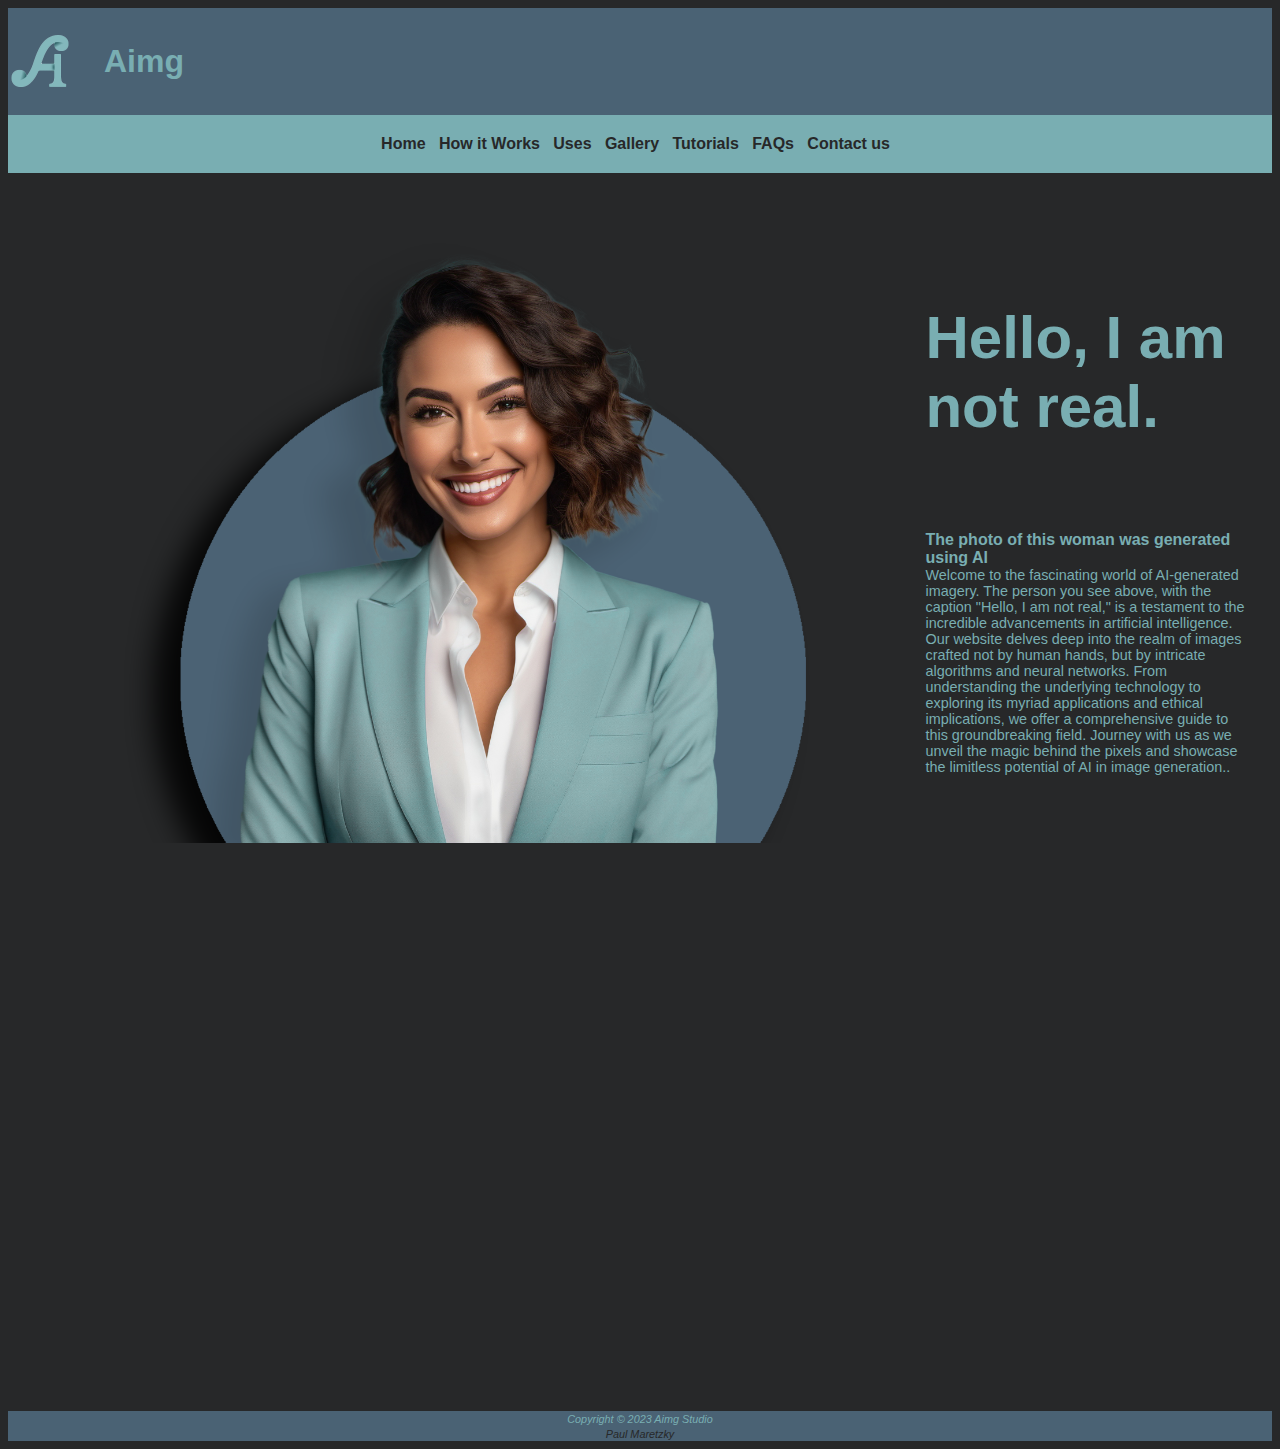
<file: index.html>
<!DOCTYPE html>
<html lang="en">
<head>
	<link href="style.css" rel="stylesheet" type="text/css"/>
    <meta charset="UTF-8">
    <meta name="viewport" content="width=device-width, initial-scale=1.0">
    <title>Aimg</title>
</head>
<body>

<!-- Header Area -->
<header class="logo-container">
	<img src="ailogo.png" alt="AI Logo" height="64" width="64">
    <h1>Aimg</h1>
</header>

<!-- Navigation Area -->
<nav>
    <b><a href="index.html">Home</a>&nbsp;&nbsp;
    <a href="how.html">How it Works</a>&nbsp;&nbsp;
    <a href="uses.html">Uses</a>&nbsp;&nbsp;
	<a href="gallery.html">Gallery</a>&nbsp;&nbsp;
	<a href="tutorials.html">Tutorials</a>&nbsp;&nbsp;
	<a href="faq.html">FAQs</a>&nbsp;&nbsp;
    <a href="contact.html">Contact us</a>&nbsp;&nbsp;
	</b>
</nav>

<!-- Main Content Area -->
<main style="padding: 20px;">
	<img alt="Girl in a jacket" height="600" src="aigirl.png" style="float: left; margin-right: 20px; width=""/>
	<p class="large-text">Hello, I am not real.</p>
    <dl>
        <dt><strong>The photo of this woman was generated using AI</strong></dt>
        <dd>Welcome to the fascinating world of AI-generated imagery. 
		The person you see above, with the caption "Hello, I am not real," is a testament to the incredible advancements in artificial intelligence. 
		Our website delves deep into the realm of images crafted not by human hands, but by intricate algorithms and neural networks. 
		From understanding the underlying technology to exploring its myriad applications and ethical implications, 
		we offer a comprehensive guide to this groundbreaking field. 
		Journey with us as we unveil the magic behind the pixels and showcase the limitless potential of AI in image generation..</dd>
    </dl>
</main>

<!-- Footer Area -->
<footer>
    <small><i>Copyright © 2023 Aimg Studio</i></small><br>
    <small><i><a href="mailto:maretzky.paul@ccm.student.edu">Paul Maretzky</a></i></small>
</footer>
</body>
</html>
</file>
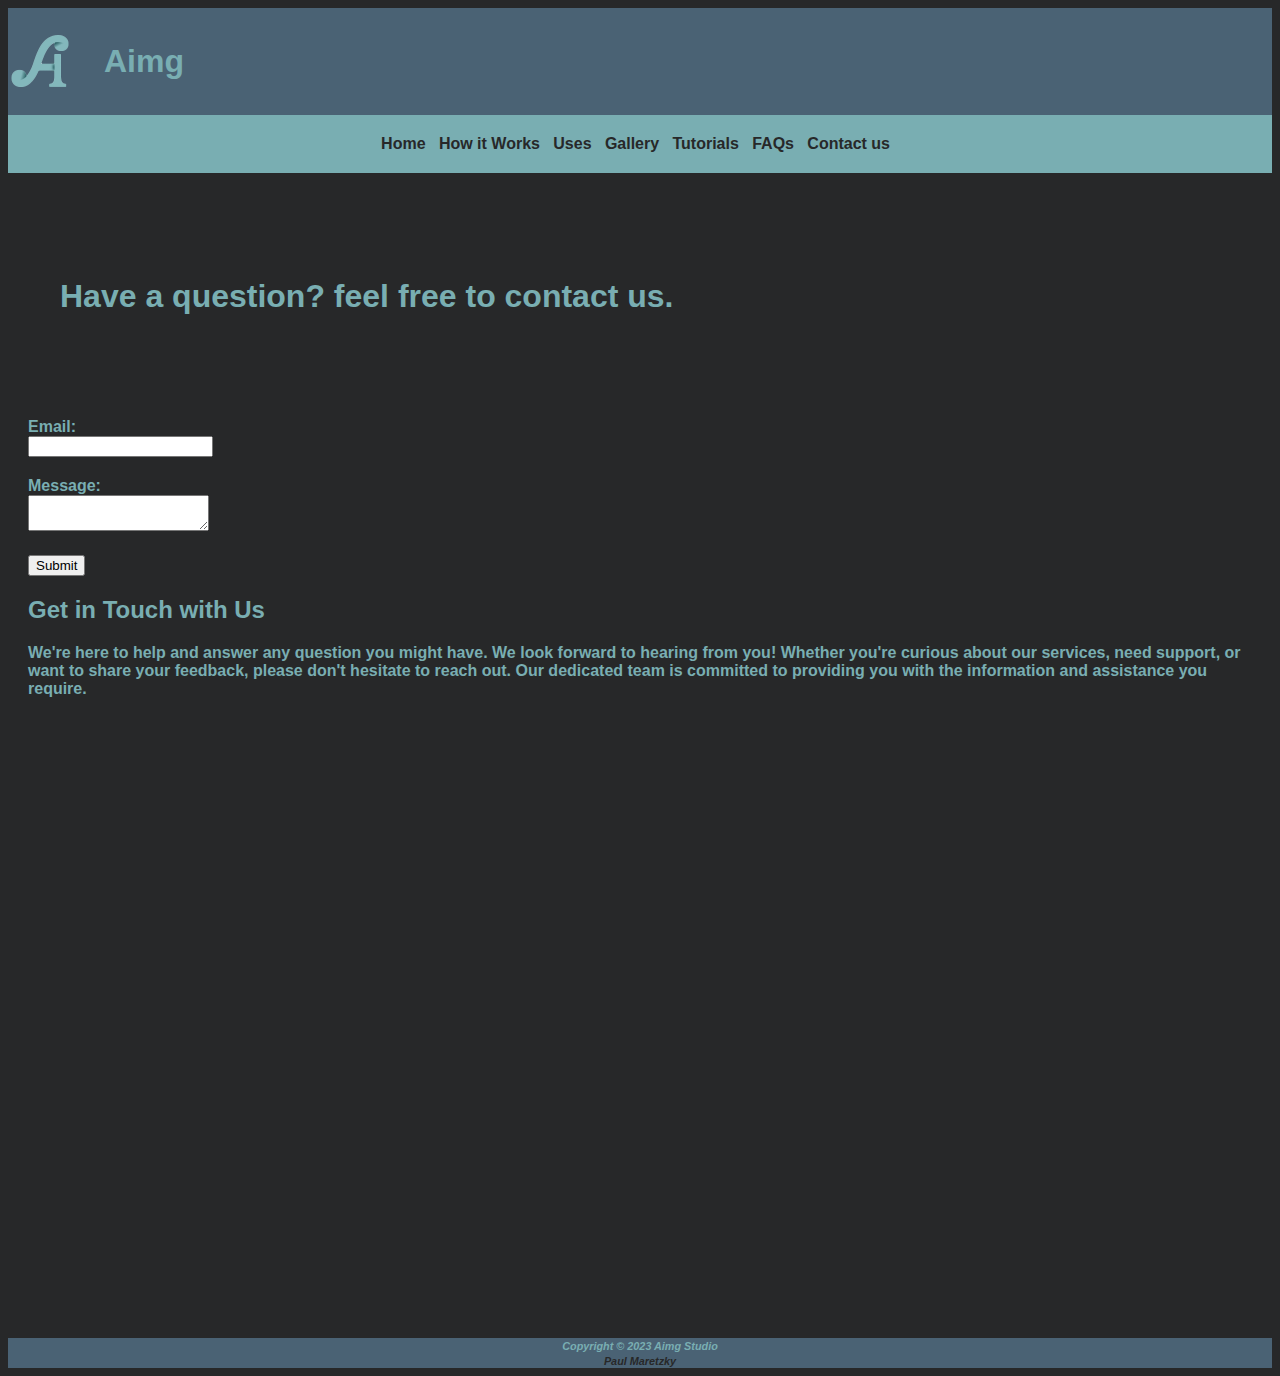
<file: contact.html>
<!DOCTYPE html>
<html lang="en">
<head>
	<link href="style.css" rel="stylesheet" type="text/css"/>
    <meta charset="UTF-8">
    <meta name="viewport" content="width=device-width, initial-scale=1.0">
    <title>Aimg: How it works.</title>
</head>
<body>

<!-- Header Area -->
<header>
	<div class="logo-container">
	<img src="ailogo.png" alt="AI Logo" height="64" width="64">
    <h1>Aimg</h1>
</header>

<!-- Navigation Area -->
<nav>
    <b><a href="index.html">Home</a>&nbsp;&nbsp;
    <a href="how.html">How it Works</a>&nbsp;&nbsp;
    <a href="uses.html">Uses</a>&nbsp;&nbsp;
	<a href="gallery.html">Gallery</a>&nbsp;&nbsp;
	<a href="tutorials.html">Tutorials</a>&nbsp;&nbsp;
	<a href="faq.html">FAQs</a>&nbsp;&nbsp;
    <a href="contact.html">Contact us</a>&nbsp;&nbsp;
</nav>

<!-- Main Content Area -->
<main style="padding: 20px;">
	<h1>Have a question? feel free to contact us.</h1>
	
    <dl>
<form action="/submit_form" method="post">
    <div style="margin-bottom: 20px;">
        <label for="email">Email:<br></label>
        <input type="email" id="email" name="email" required>
    </div>
    <div style="margin-bottom: 20px;">
        <label for="message">Message:<br></label>
        <textarea id="message" name="message" required></textarea>
    </div>
    <div>
        <button type="submit">Submit</button>
    </div>
</form>


	   <h2><strong>Get in Touch with Us</strong></h2>
        <dt style="margin-bottom: 20px;">We're here to help and answer any question you might have. We look forward to hearing from you! Whether you're curious about our services, need support, or want to share your feedback, please don't hesitate to reach out. Our dedicated team is committed to providing you with the information and assistance you require.</dt>
	</dl>
</main>

<!-- Footer Area -->
<footer>
    <small><i>Copyright © 2023 Aimg Studio</i></small><br>
    <small><i><a href="mailto:maretzky.paul@ccm.student.edu">Paul Maretzky</a></i></small>
</footer>

</body>
</html>
</file>
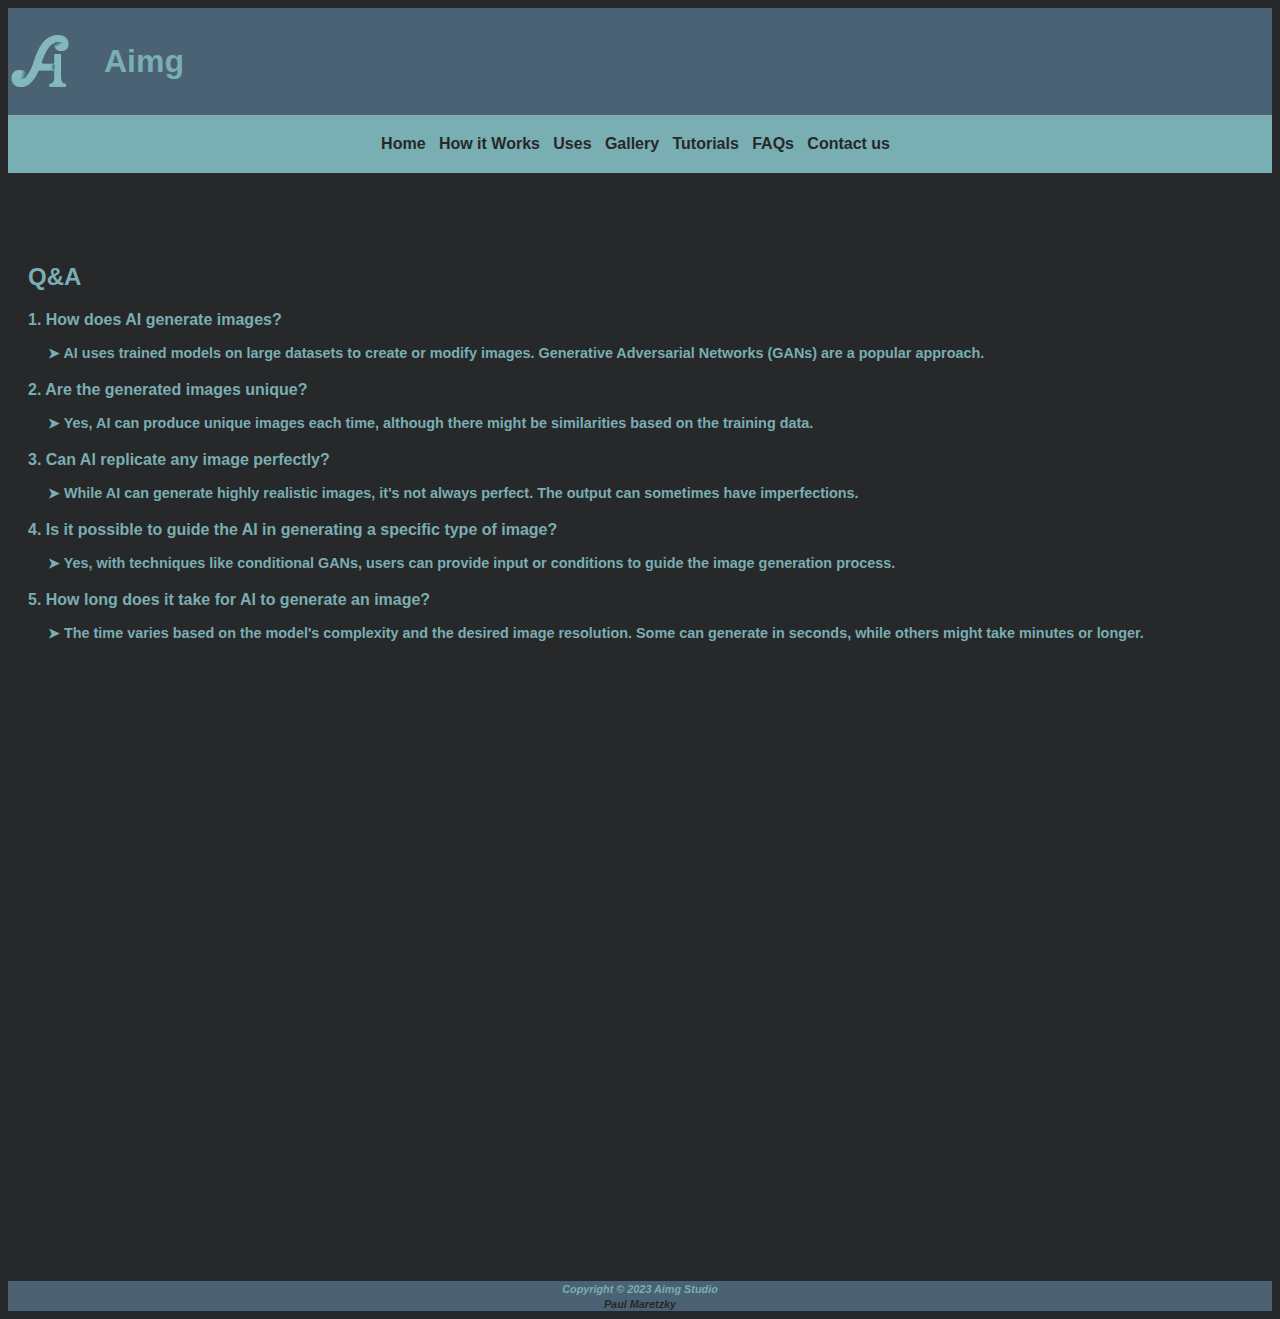
<file: faq.html>
<!DOCTYPE html>
<html lang="en">
<head>
    <link href="style.css" rel="stylesheet" type="text/css"/>
    <meta charset="UTF-8">
    <meta name="viewport" content="width=device-width, initial-scale=1.0">
    <title>Aimg Gallery</title>
</head>
<body>

<!-- Header Area -->
<header>
    <div class="logo-container">
    <img src="ailogo.png" alt="AI Logo" height="64" width="64">
    <h1>Aimg</h1>
</header>

<!-- Navigation Area -->
<nav>
    <b><a href="index.html">Home</a>&nbsp;&nbsp;
    <a href="how.html">How it Works</a>&nbsp;&nbsp;
    <a href="uses.html">Uses</a>&nbsp;&nbsp;
    <a href="gallery.html">Gallery</a>&nbsp;&nbsp;
    <a href="tutorials.html">Tutorials</a>&nbsp;&nbsp;
    <a href="faq.html">FAQs</a>&nbsp;&nbsp;
    <a href="contact.html">Contact us</a>&nbsp;&nbsp;
</nav>

<!-- Main Content Area -->
<main style="padding: 20px;">
<h2>Q&A</h2>
<section class="qa-section">
    <p><strong>1. How does AI generate images?</strong></p>
    <p class="qa-answer">➤ AI uses trained models on large datasets to create or modify images. Generative Adversarial Networks (GANs) are a popular approach.</p>
</section>
    
<section class="qa-section">
    <p><strong>2. Are the generated images unique?</strong></p>
    <p class="qa-answer">➤ Yes, AI can produce unique images each time, although there might be similarities based on the training data.</p>
</section>
    
<section class="qa-section">
    <p><strong>3. Can AI replicate any image perfectly?</strong></p>
    <p class="qa-answer">➤ While AI can generate highly realistic images, it's not always perfect. The output can sometimes have imperfections.</p>
</section>
    
<section class="qa-section">
    <p><strong>4. Is it possible to guide the AI in generating a specific type of image?</strong></p>
    <p class="qa-answer">➤ Yes, with techniques like conditional GANs, users can provide input or conditions to guide the image generation process.</p>
</section>
    
<section class="qa-section">
    <p><strong>5. How long does it take for AI to generate an image?</strong></p>
    <p class="qa-answer">➤ The time varies based on the model's complexity and the desired image resolution. Some can generate in seconds, while others might take minutes or longer.</p>
</section>
</main>

<!-- Footer Area -->
<footer>
    <small><i>Copyright © 2023 Aimg Studio</i></small><br>
    <small><i><a href="mailto:maretzky.paul@ccm.student.edu">Paul Maretzky</a></i></small>
</footer>

</body>
</html>
</file>
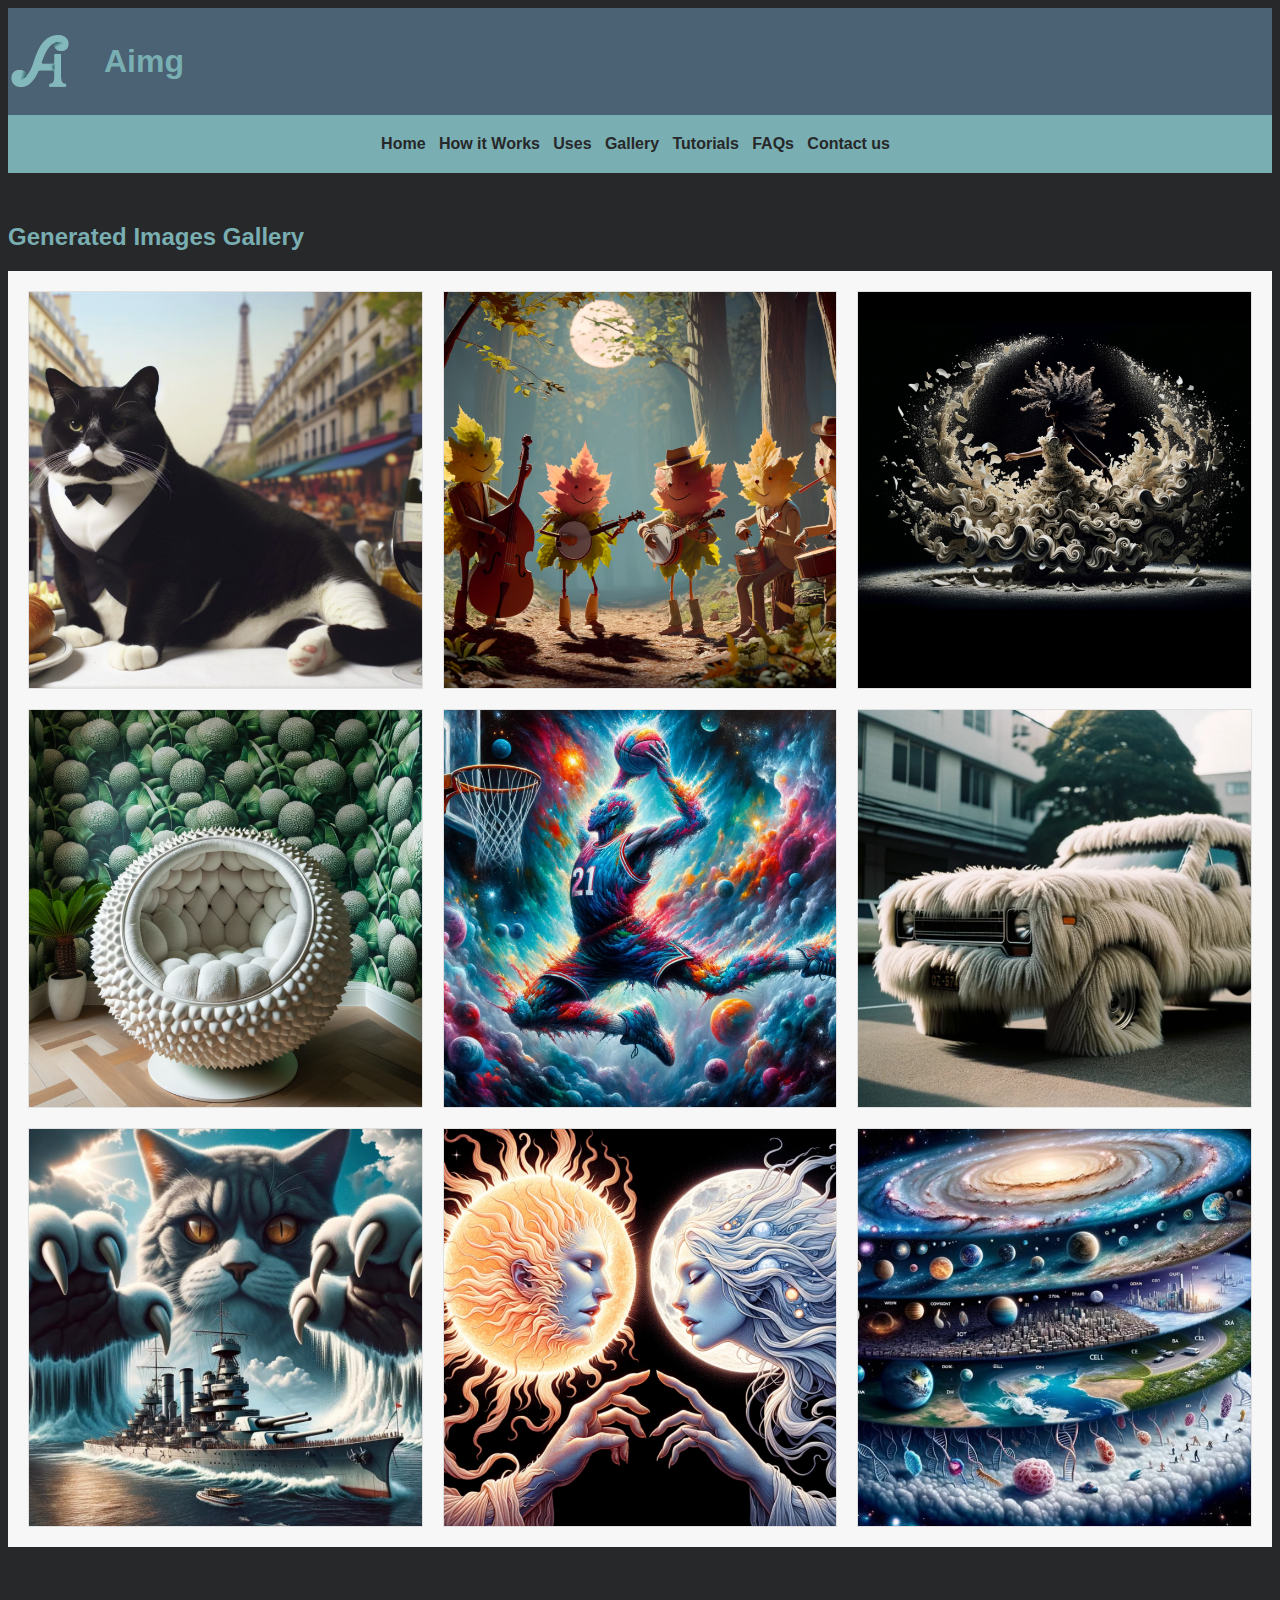
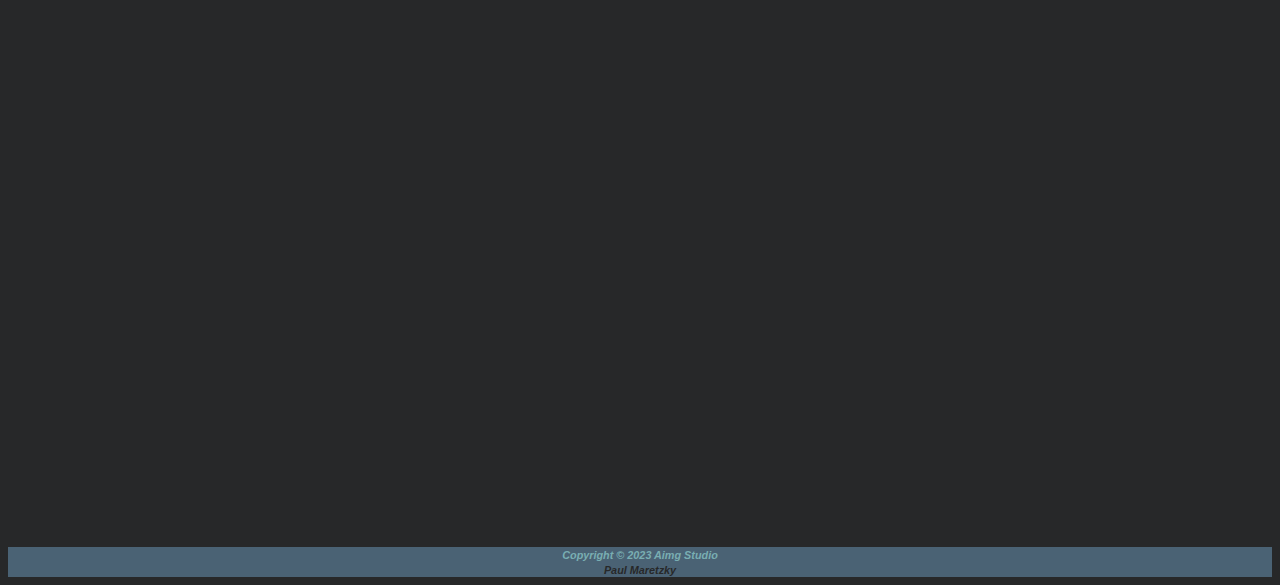
<file: gallery.html>
<!DOCTYPE html>
<html lang="en">
<head>
	<link href="style.css" rel="stylesheet" type="text/css"/>
    <meta charset="UTF-8">
    <meta name="viewport" content="width=device-width, initial-scale=1.0">
    <title>Aimg Gallery</title>
</head>
<body>

<!-- Header Area -->
<header>
	<div class="logo-container">
	<img src="ailogo.png" alt="AI Logo" height="64" width="64">
    <h1>Aimg</h1>
</header>

<!-- Navigation Area -->
<nav>
    <b><a href="index.html">Home</a>&nbsp;&nbsp;
    <a href="how.html">How it Works</a>&nbsp;&nbsp;
    <a href="uses.html">Uses</a>&nbsp;&nbsp;
	<a href="gallery.html">Gallery</a>&nbsp;&nbsp;
	<a href="tutorials.html">Tutorials</a>&nbsp;&nbsp;
	<a href="faq.html">FAQs</a>&nbsp;&nbsp;
    <a href="contact.html">Contact us</a>&nbsp;&nbsp;
</nav>

<!-- Main Content Area -->
<main>
<h2>Generated Images Gallery</h2>
    <section class="gallery-section">
        <div class="gallery-container">
            <div class="gallery-item">
                <img src="AI_GAL (1).png" alt="AI Gallery Image 1" width="300" height="300">
            </div>
            <div class="gallery-item">
                <img src="AI_GAL (2).png" alt="AI Gallery Image 2" width="300" height="300">
            </div>
            <div class="gallery-item">
                <img src="AI_GAL (3).png" alt="AI Gallery Image 3" width="300" height="300">
            </div>
            <div class="gallery-item">
                <img src="AI_GAL (4).png" alt="AI Gallery Image 4" width="300" height="300">
            </div>
            <div class="gallery-item">
                <img src="AI_GAL (5).png" alt="AI Gallery Image 5" width="300" height="300">
            </div>
            <div class="gallery-item">
                <img src="AI_GAL (6).png" alt="AI Gallery Image 6" width="300" height="300">
            </div>
            <div class="gallery-item">
                <img src="AI_GAL (7).png" alt="AI Gallery Image 7" width="300" height="300">
            </div>
            <div class="gallery-item">
                <img src="AI_GAL (8).png" alt="AI Gallery Image 8" width="300" height="300">
            </div>
            <div class="gallery-item">
                <img src="AI_GAL (9).png" alt="AI Gallery Image 9" width="300" height="300">
            </div>
        </div>
    </section>
</main>

<!-- Footer Area -->
<footer>
    <small><i>Copyright © 2023 Aimg Studio</i></small><br>
    <small><i><a href="mailto:maretzky.paul@ccm.student.edu">Paul Maretzky</a></i></small>
</footer>

</body>
</html>
</file>
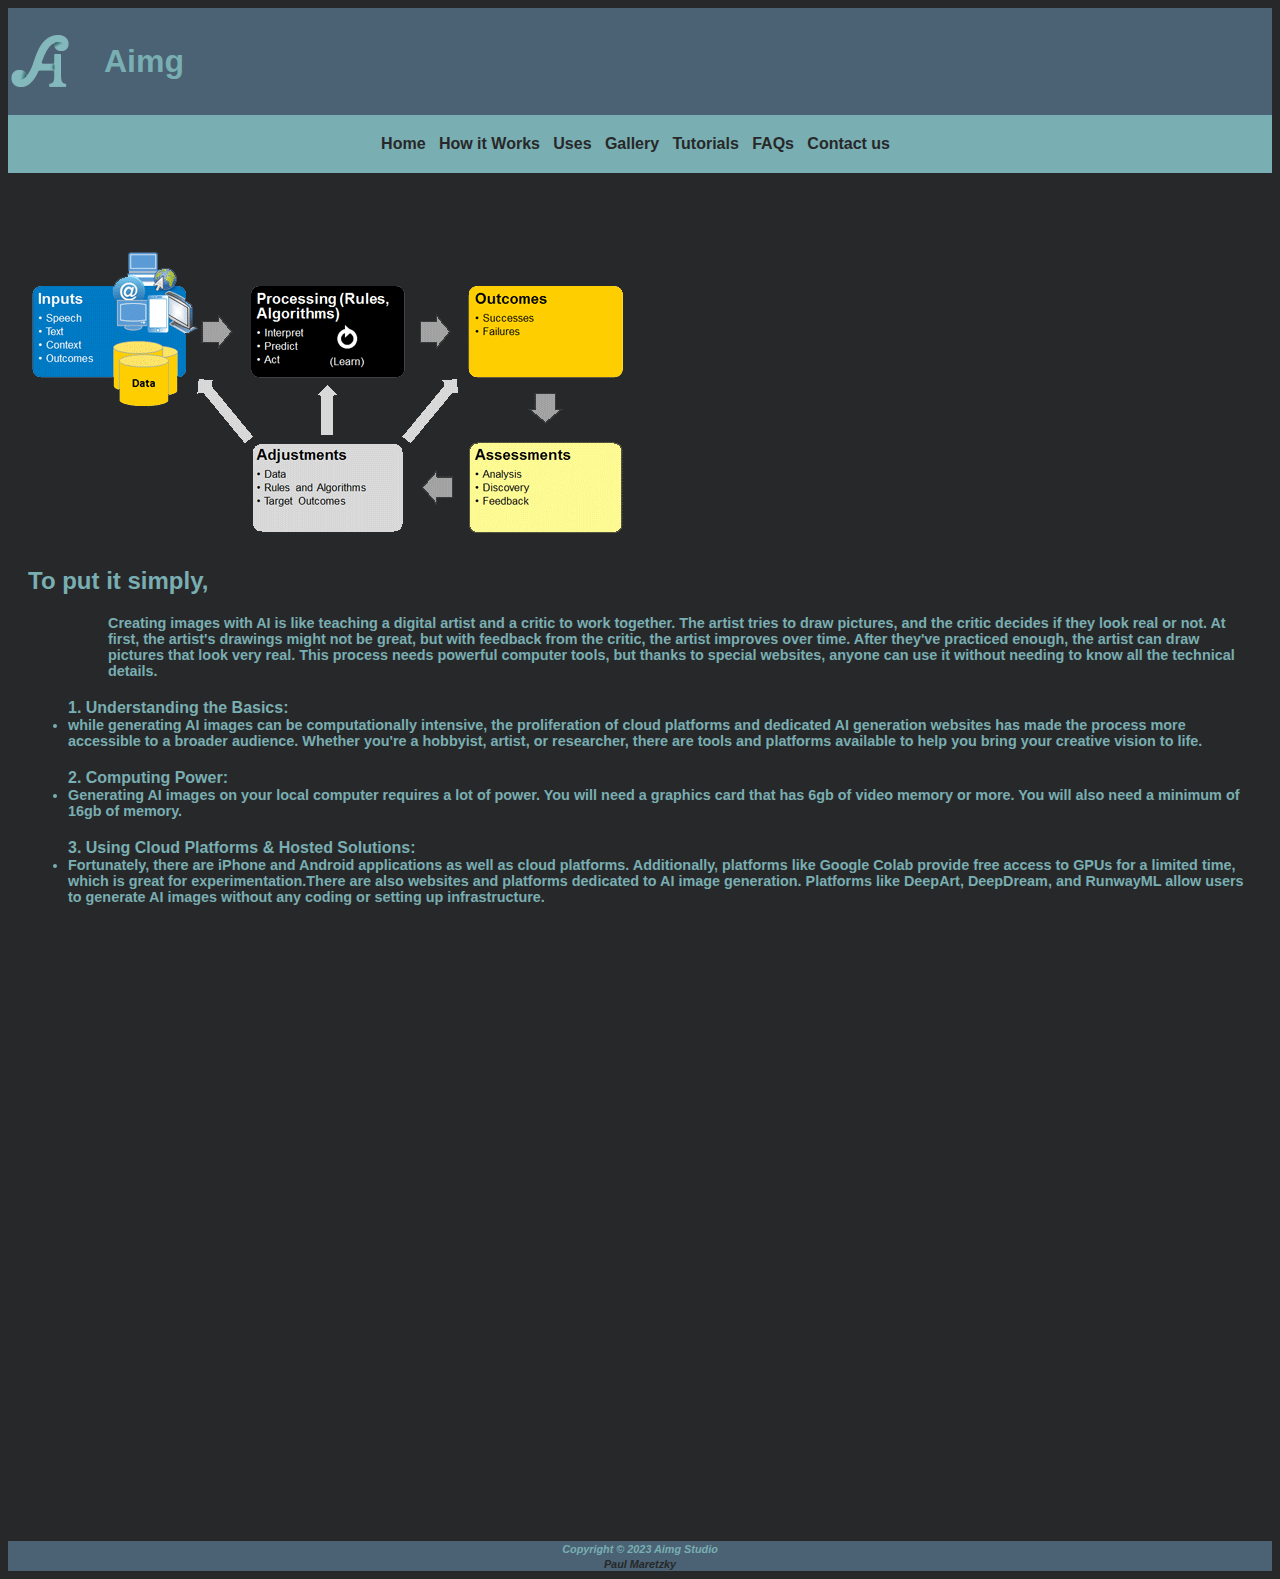
<file: how.html>
<!DOCTYPE html>
<html lang="en">
<head>
	<link href="style.css" rel="stylesheet" type="text/css"/>
    <meta charset="UTF-8">
    <meta name="viewport" content="width=device-width, initial-scale=1.0">
    <title>Aimg: How it works.</title>
</head>
<body>

<!-- Header Area -->
<header>
	<div class="logo-container">
	<img src="ailogo.png" alt="AI Logo" height="64" width="64">
    <h1>Aimg</h1>
</header>

<!-- Navigation Area -->
<nav>
    <b><a href="index.html">Home</a>&nbsp;&nbsp;
    <a href="how.html">How it Works</a>&nbsp;&nbsp;
    <a href="uses.html">Uses</a>&nbsp;&nbsp;
	<a href="gallery.html">Gallery</a>&nbsp;&nbsp;
	<a href="tutorials.html">Tutorials</a>&nbsp;&nbsp;
	<a href="faq.html">FAQs</a>&nbsp;&nbsp;
    <a href="contact.html">Contact us</a>&nbsp;&nbsp;
</nav>

<!-- Main Content Area -->
<main style="padding: 20px;">
	<img src="aisteps.png" alt="AI steps" height="300" width="600">
	<h2>To put it simply,</h2>
	
    <ul>
		<dd style="margin-bottom: 20px;">Creating images with AI is like teaching a digital artist and a critic to work together. The artist tries to draw pictures, and the critic decides if they look real or not. At first, the artist's drawings might not be great, but with feedback from the critic, the artist improves over time. After they've practiced enough, the artist can draw pictures that look very real. This process needs powerful computer tools, but thanks to special websites, anyone can use it without needing to know all the technical details.<dd>
	   <dt><strong>1. Understanding the Basics:</strong></dt>
        <li style="margin-bottom: 20px;">while generating AI images can be computationally intensive, the proliferation of cloud platforms and dedicated AI generation websites has made the process more accessible to a broader audience. Whether you're a hobbyist, artist, or researcher, there are tools and platforms available to help you bring your creative vision to life.</li>
		
		<dt><strong>2. Computing Power:</strong></dt>
        <li style="margin-bottom: 20px;">Generating AI images on your local computer requires a lot of power. You will need a graphics card that has 6gb of video memory or more. You will also need a minimum of 16gb of memory.</li>    
		
		<dt><strong>3. Using Cloud Platforms & Hosted Solutions:</strong></dt>
        <li>Fortunately, there are iPhone and Android applications as well as cloud platforms. Additionally, platforms like Google Colab provide free access to GPUs for a limited time, which is great for experimentation.There are also websites and platforms dedicated to AI image generation. Platforms like DeepArt, DeepDream, and RunwayML allow users to generate AI images without any coding or setting up infrastructure.</li>
	</ul>
</main>

<!-- Footer Area -->
<footer>
    <small><i>Copyright © 2023 Aimg Studio</i></small><br>
    <small><i><a href="mailto:maretzky.paul@ccm.student.edu">Paul Maretzky</a></i></small>
</footer>

</body>
</html>
</file>
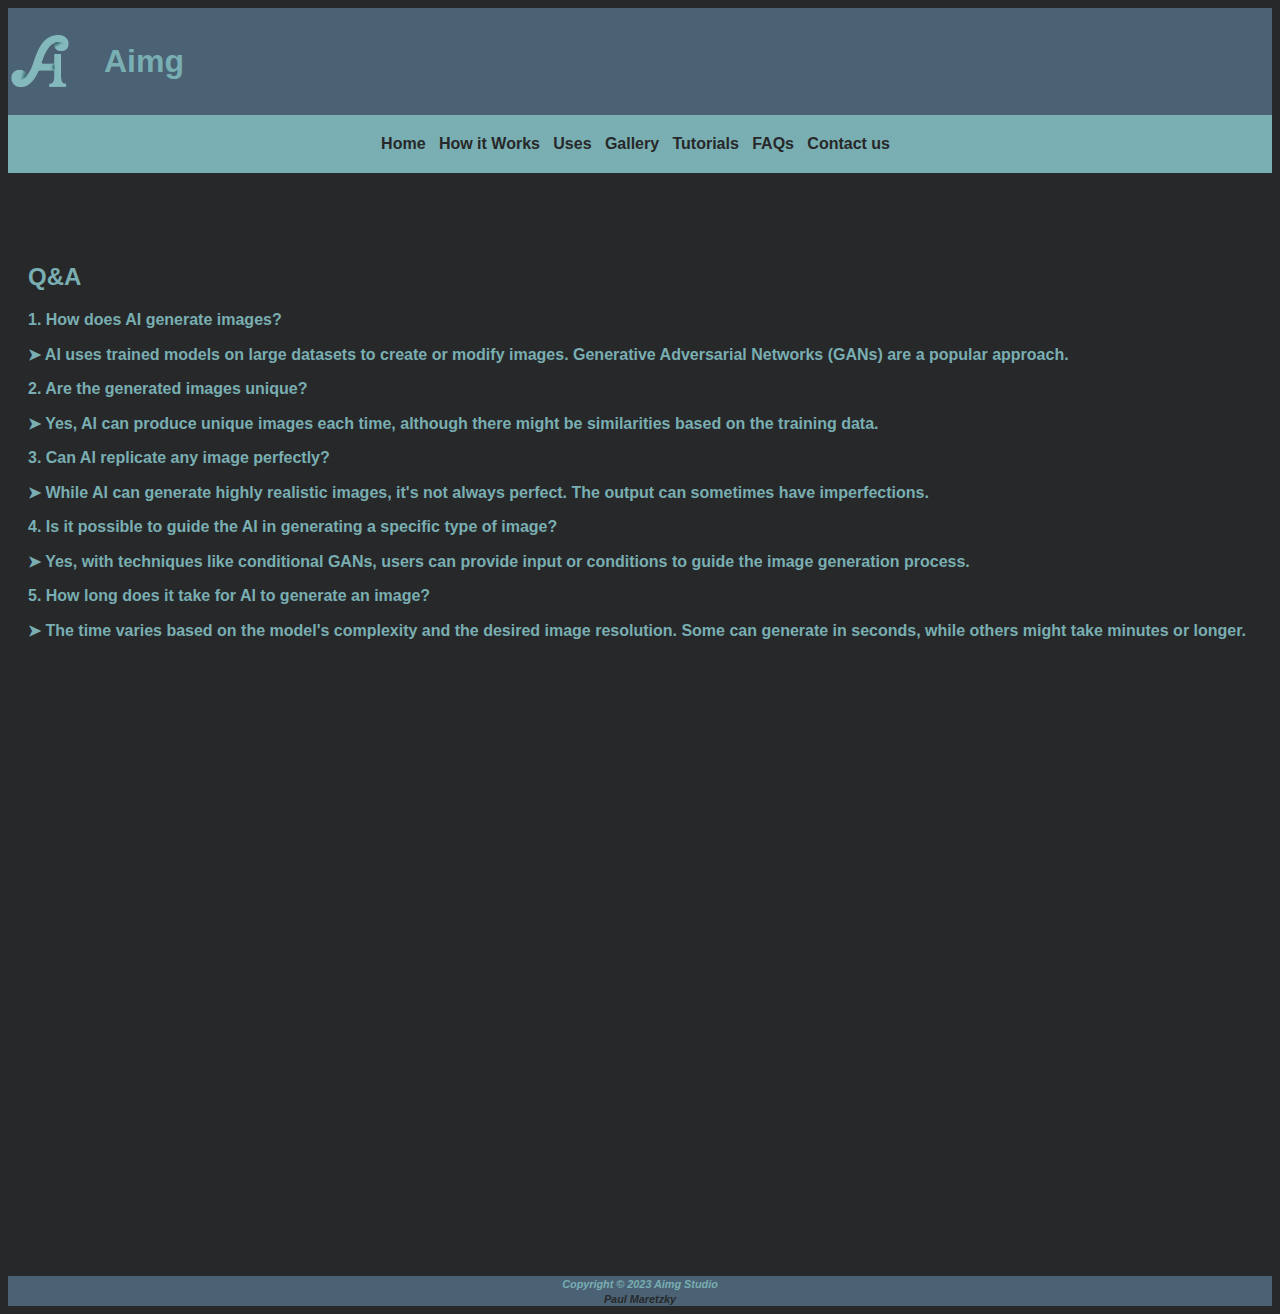
<file: q&a.html>
<!DOCTYPE html>
<html lang="en">
<head>
	<link href="style.css" rel="stylesheet" type="text/css"/>
    <meta charset="UTF-8">
    <meta name="viewport" content="width=device-width, initial-scale=1.0">
    <title>Aimg Q&A</title>
</head>
<body>

<!-- Header Area -->
<header>
	<div class="logo-container">
	<img src="ailogo.png" alt="AI Logo" height="64" width="64">
    <h1>Aimg</h1>
</header>

<!-- Navigation Area -->
<nav>
    <b><a href="index.html">Home</a>&nbsp;&nbsp;
    <a href="how.html">How it Works</a>&nbsp;&nbsp;
    <a href="uses.html">Uses</a>&nbsp;&nbsp;
	<a href="gallery.html">Gallery</a>&nbsp;&nbsp;
	<a href="tutorials.html">Tutorials</a>&nbsp;&nbsp;
	<a href="faq.html">FAQs</a>&nbsp;&nbsp;
    <a href="contact.html">Contact us</a>&nbsp;&nbsp;
</nav>

<!-- Main Content Area -->
<main style="padding: 20px;">
<h2>Q&A</h2>
<section>
    <p><strong>1. How does AI generate images?</strong></p>
    <p>➤ AI uses trained models on large datasets to create or modify images. Generative Adversarial Networks (GANs) are a popular approach.</p>
    
    <p><strong>2. Are the generated images unique?</strong></p>
    <p>➤ Yes, AI can produce unique images each time, although there might be similarities based on the training data.</p>
    
    <p><strong>3. Can AI replicate any image perfectly?</strong></p>
    <p>➤ While AI can generate highly realistic images, it's not always perfect. The output can sometimes have imperfections.</p>
    
    <p><strong>4. Is it possible to guide the AI in generating a specific type of image?</strong></p>
    <p>➤ Yes, with techniques like conditional GANs, users can provide input or conditions to guide the image generation process.</p>
    
    <p><strong>5. How long does it take for AI to generate an image?</strong></p>
    <p>➤ The time varies based on the model's complexity and the desired image resolution. Some can generate in seconds, while others might take minutes or longer.</p>
</section>
</main>

<!-- Footer Area -->
<footer>
    <small><i>Copyright © 2023 Aimg Studio</i></small><br>
    <small><i><a href="mailto:maretzky.paul@ccm.student.edu">Paul Maretzky</a></i></small>
</footer>

</body>
</html>
</file>
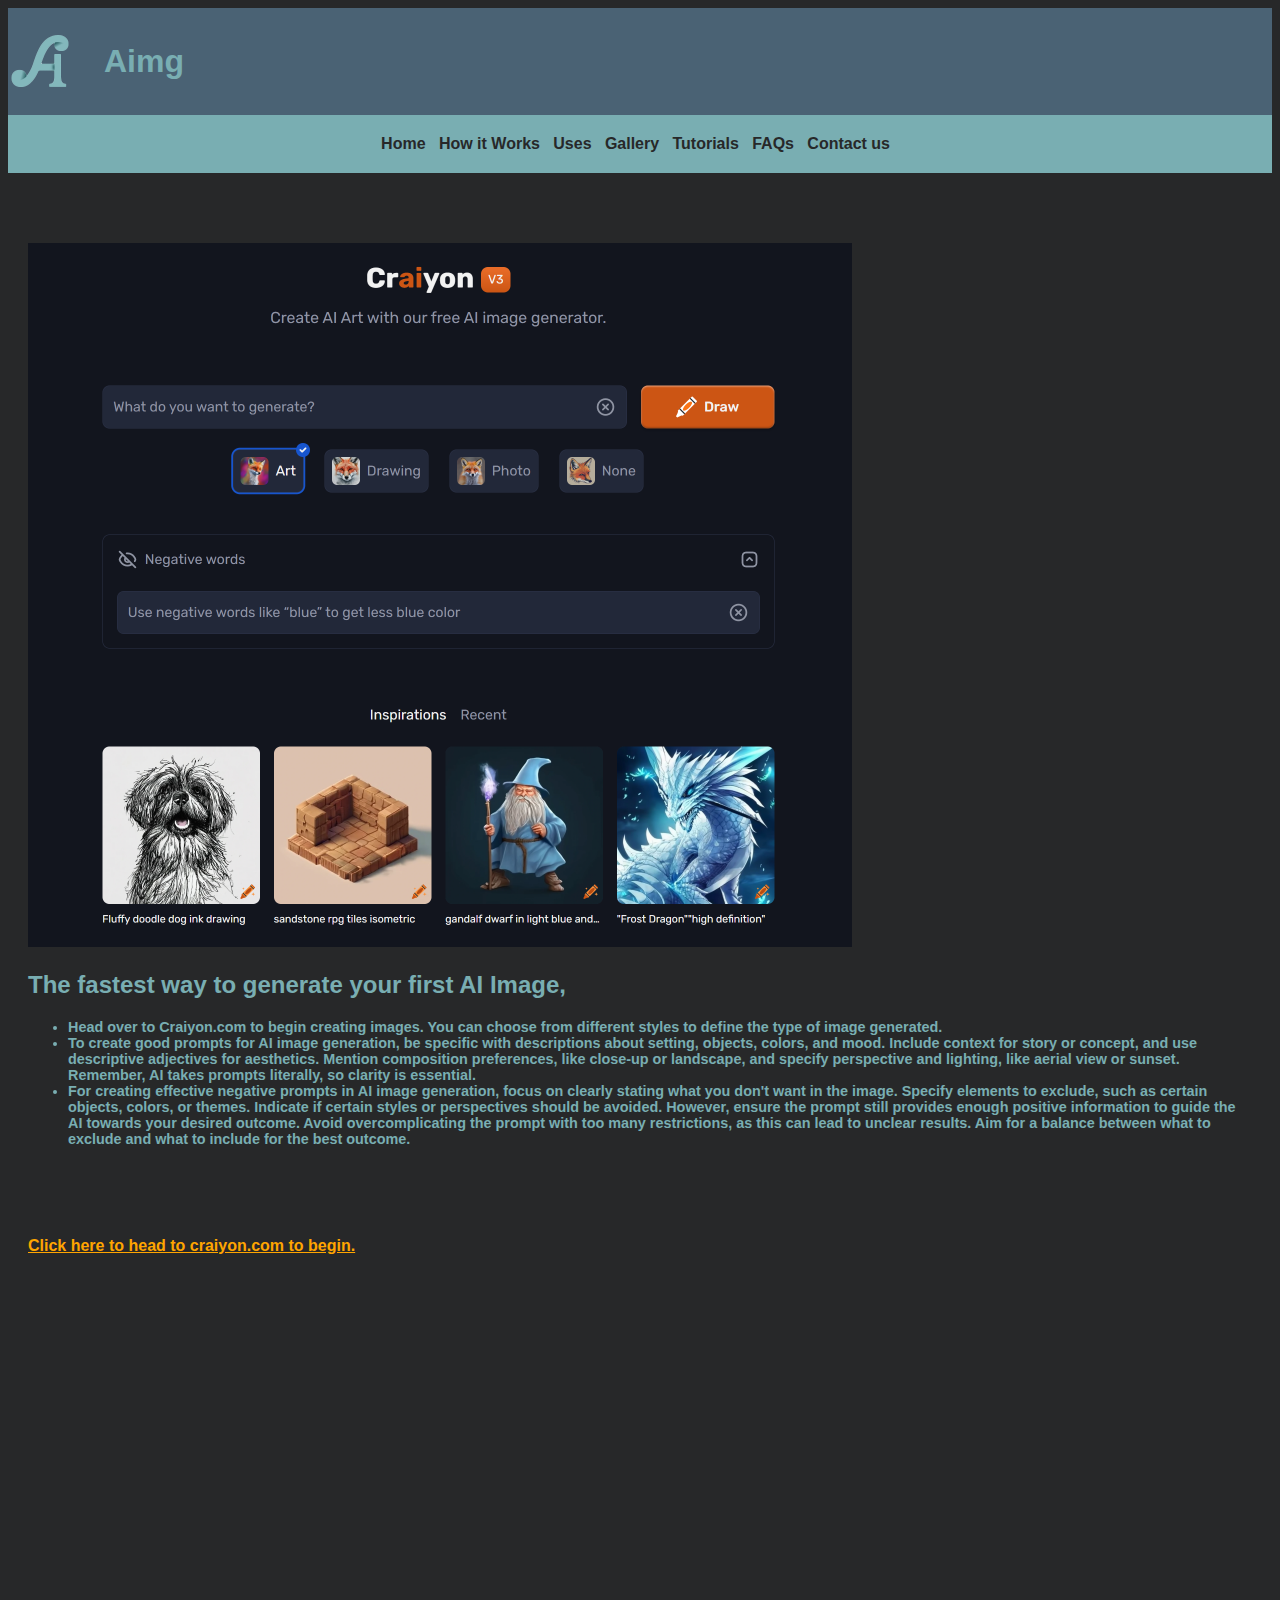
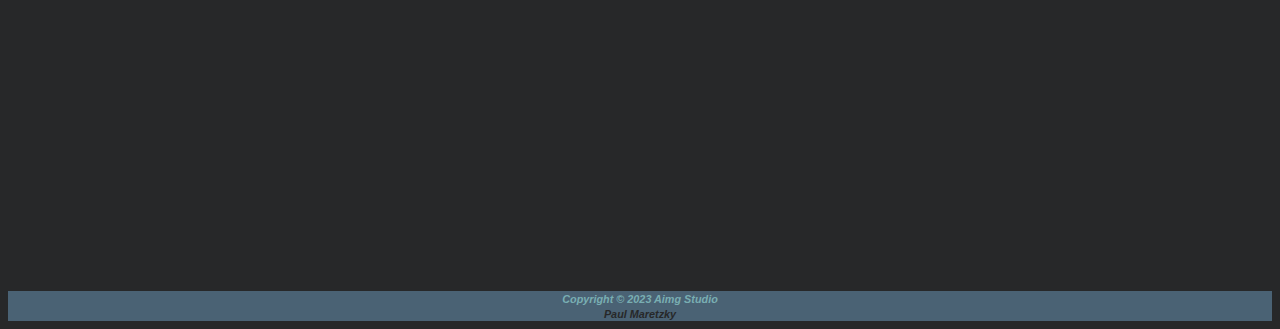
<file: tutorials.html>
<!DOCTYPE html>
<html lang="en">
<head>
	<link href="style.css" rel="stylesheet" type="text/css"/>
    <meta charset="UTF-8">
    <meta name="viewport" content="width=device-width, initial-scale=1.0">
    <title>Aimg: How it works.</title>
</head>
<body>

<!-- Header Area -->
<header>
	<div class="logo-container">
	<img src="ailogo.png" alt="AI Logo" height="64" width="64">
    <h1>Aimg</h1>
</header>

<!-- Navigation Area -->
<nav>
    <b><a href="index.html">Home</a>&nbsp;&nbsp;
    <a href="how.html">How it Works</a>&nbsp;&nbsp;
    <a href="uses.html">Uses</a>&nbsp;&nbsp;
	<a href="gallery.html">Gallery</a>&nbsp;&nbsp;
	<a href="tutorials.html">Tutorials</a>&nbsp;&nbsp;
	<a href="faq.html">FAQs</a>&nbsp;&nbsp;
    <a href="contact.html">Contact us</a>&nbsp;&nbsp;
</nav>

<!-- Main Content Area -->
<main style="padding: 20px;">
	<img src="craiyon.png" alt="AI steps" height="704" width="824">
	<h2>The fastest way to generate your first AI Image,</h2>
	
<ul>
    <li>Head over to Craiyon.com to begin creating images. You can choose from different styles to define the type of image generated.</li>
    <li>To create good prompts for AI image generation, be specific with descriptions about setting, objects, colors, and mood. Include context for story or concept, and use descriptive adjectives for aesthetics. Mention composition preferences, like close-up or landscape, and specify perspective and lighting, like aerial view or sunset. Remember, AI takes prompts literally, so clarity is essential.</li>
    <li>For creating effective negative prompts in AI image generation, focus on clearly stating what you don't want in the image. Specify elements to exclude, such as certain objects, colors, or themes. Indicate if certain styles or perspectives should be avoided. However, ensure the prompt still provides enough positive information to guide the AI towards your desired outcome. Avoid overcomplicating the prompt with too many restrictions, as this can lead to unclear results. Aim for a balance between what to exclude and what to include for the best outcome.</li>
</ul>

	
    <dl>
<a href="https://www.craiyon.com/" style="color: orange;">Click here to head to craiyon.com to begin.</a>

	</dl>
</main>

<!-- Footer Area -->
<footer>
    <small><i>Copyright © 2023 Aimg Studio</i></small><br>
    <small><i><a href="mailto:maretzky.paul@ccm.student.edu">Paul Maretzky</a></i></small>
</footer>

</body>
</html>
</file>
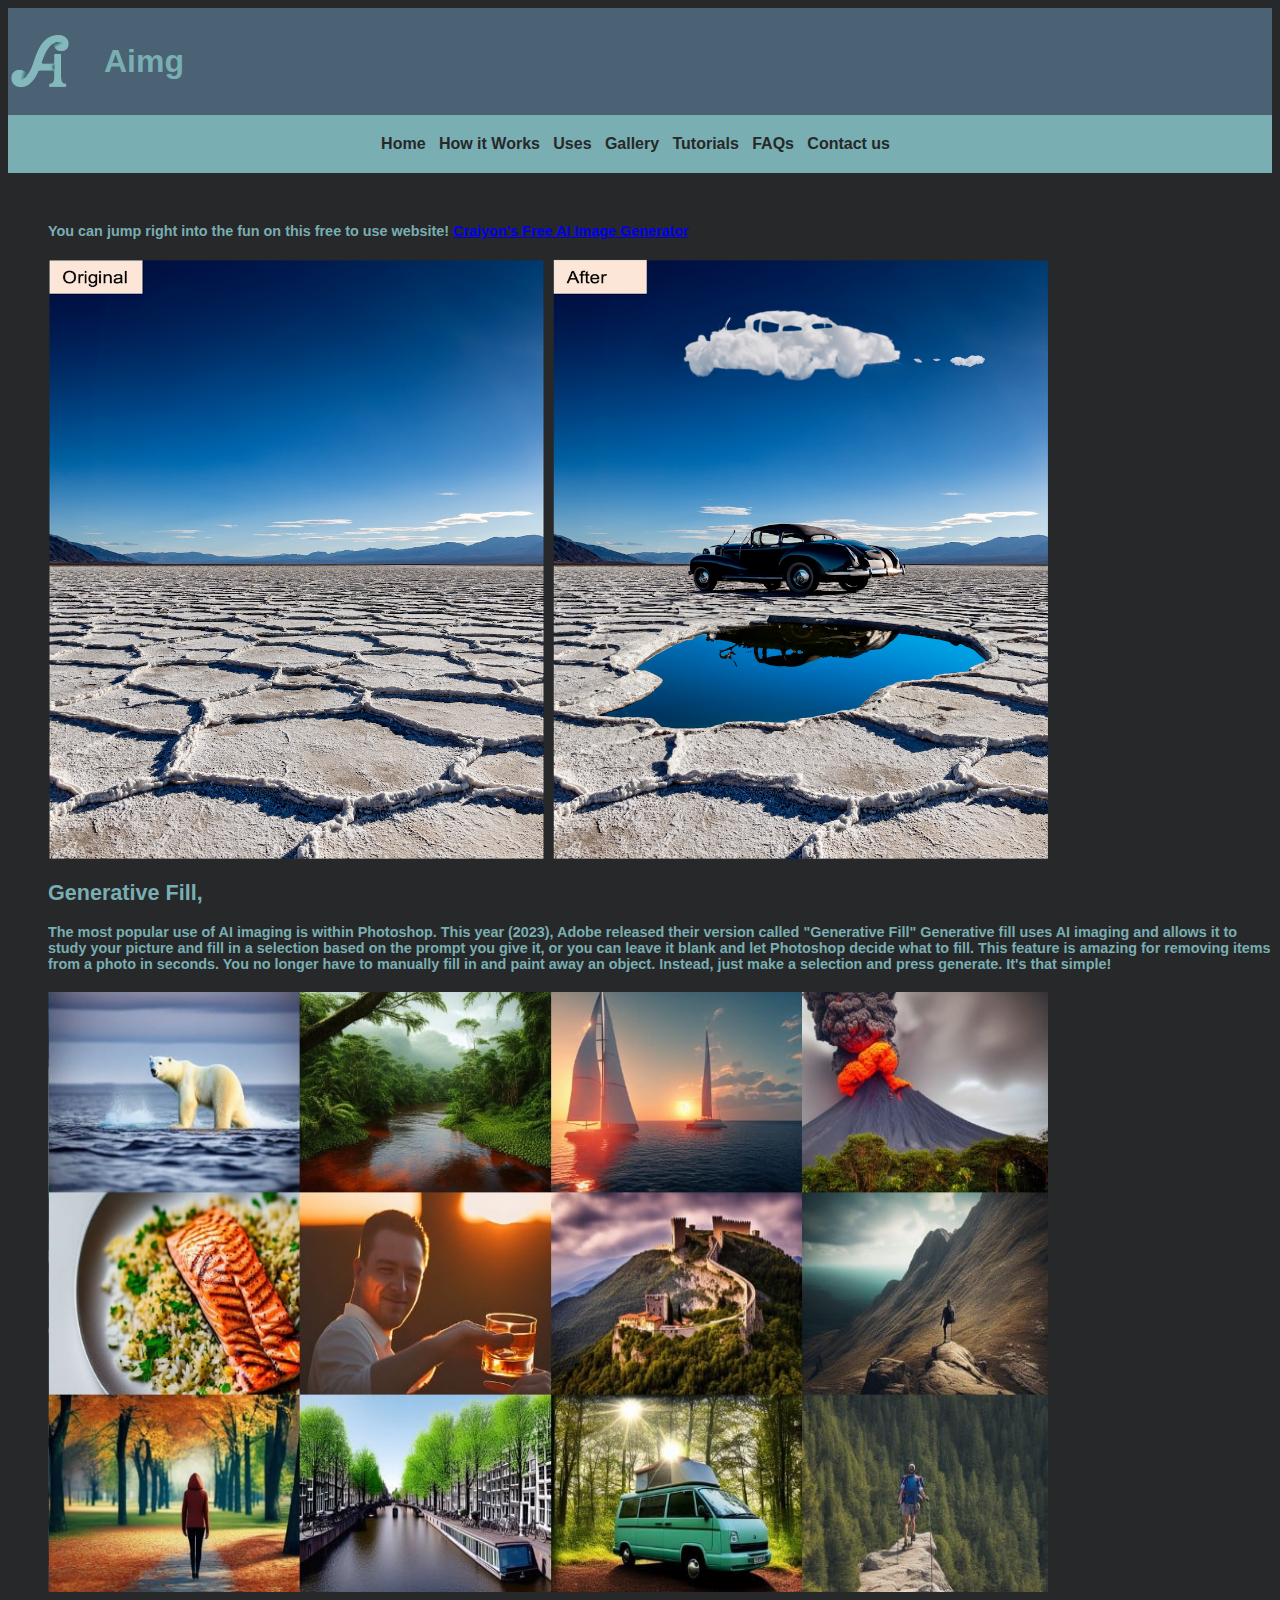
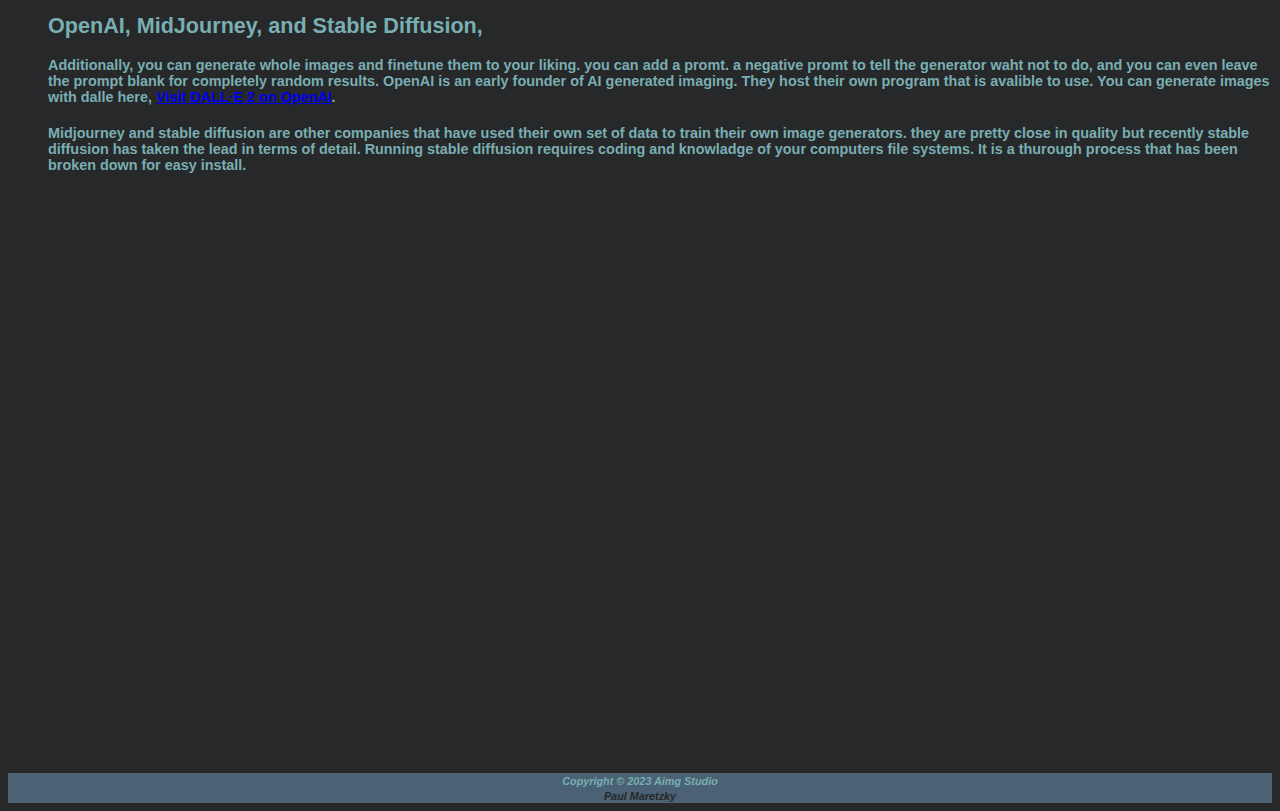
<file: uses.html>
<!DOCTYPE html>
<html lang="en">
<head>
	<link href="style.css" rel="stylesheet" type="text/css"/>
    <meta charset="UTF-8">
    <meta name="viewport" content="width=device-width, initial-scale=1.0">
    <title>Aimg: How it works.</title>
</head>
<body>

<!-- Header Area -->
<header>
	<div class="logo-container">
	<img src="ailogo.png" alt="AI Logo" height="64" width="64">
    <h1>Aimg</h1>
</header>

<!-- Navigation Area -->
<nav>
    <b><a href="index.html">Home</a>&nbsp;&nbsp;
    <a href="how.html">How it Works</a>&nbsp;&nbsp;
    <a href="uses.html">Uses</a>&nbsp;&nbsp;
	<a href="gallery.html">Gallery</a>&nbsp;&nbsp;
	<a href="tutorials.html">Tutorials</a>&nbsp;&nbsp;
	<a href="faq.html">FAQs</a>&nbsp;&nbsp;
    <a href="contact.html">Contact us</a>&nbsp;&nbsp;
</nav>

<!-- Main Content Area -->
<main>
	<dd style="margin-bottom: 20px;"> You can jump right into the fun on this free to use website! <a href="https://www.craiyon.com/">Craiyon's Free AI Image Generator</a>

	<dd> <img src="Car-Comparison.png" alt="car comparison" height="600" width="1000"><dd>
	<h2>Generative Fill,</h2>
		<dd style="margin-bottom: 20px;"> The most popular use of AI imaging is within Photoshop. This year (2023), Adobe released their version called "Generative Fill" Generative fill uses AI imaging and allows it to study your picture and fill in a selection based on the prompt you give it, or you can leave it blank and let Photoshop decide what to fill. This feature is amazing for removing items from a photo in seconds. You no longer have to manually fill in and paint away an object. Instead, just make a selection and press generate. It's that simple!<dd>
	
	<img src="aicollage.jpg" alt="AI Collage" height="600" width="1000">
	
	<h2>OpenAI, MidJourney, and Stable Diffusion,</h2>
		<dd style="margin-bottom: 20px;">Additionally, you can generate whole images and finetune them to your liking. you can add a promt. a negative promt to tell the generator waht not to do, and you can even leave the prompt blank for completely random results. OpenAI is an early founder of AI generated imaging. They host their own program that is avalible to use. You can generate images with dalle here, <a href="https://openai.com/dall-e-2">Visit DALL·E 2 on OpenAI</a>.</dd>
	<dd style="margin-bottom: 20px;">Midjourney and stable diffusion are other companies that have used their own set of data to train their own image generators. they are pretty close in quality but recently stable diffusion has taken the lead in terms of detail. Running stable diffusion requires coding and knowladge of your computers file systems. It is a thurough process that has been broken down for easy install. 
</main>

<!-- Footer Area -->
<footer>
    <small><i>Copyright © 2023 Aimg Studio</i></small><br>
    <small><i><a href="mailto:maretzky.paul@ccm.student.edu">Paul Maretzky</a></i></small>
</footer>

</body>
</html>
</file>
<file: style.css>
body {
    background-color: #272829;
    color: #79aeb2;
    font-family: Verdana, Arial, sans-serif;
}

header {
    background-color: #4A6274;
}

nav {
    background-color: #79aeb2;
    text-align: center;
    font-weight: bold;
    margin-bottom: 50px;
	display: flex;
    justify-content: center;
    align-items: center;
    gap: 20px;
	padding: 20px;
}

nav a {
    text-decoration: none;
	color: #272829
}

h1 {
    line-height: 200%;
    text-indent: 1em;
}

footer {
    background-color: #4A6274;
    text-align: center;
    font-style: italic;
    font-size: small;
    margin-top: 600px;
}
footer a {
    text-decoration: none;
	color: #272829
}

li, dd {
    font-size: 90%;
}

.logo-container {
    display: flex;
    align-items: center;
}

.gallery-section {
    padding: 20px;
    background-color: #f7f7f7;
    color: #272829;
}

.gallery-container {
    display: grid;
    grid-template-columns: repeat(3, 1fr);
    gap: 20px;
}

.gallery-item {
    border: 1px solid #e0e0e0;
    overflow: hidden;
}

.gallery-item img {
    width: 100%;
    height: 100%;
    object-fit: cover;
}

.qa-answer {
    margin-left: 20px;
    font-size: 0.9em;
}

.qa-section {
    margin-bottom: 20px;
}
main dl {
    margin-top: 90px;
}
.large-text {
    font-size: 60px;
    font-weight: bold;
.orange-link {
    color: orange;
}
.form-group {
    margin-bottom: 20px;
}
a[href] {
    color: orange;
}

a[href]:visited {
    color: #8B4000;
}
</file>
